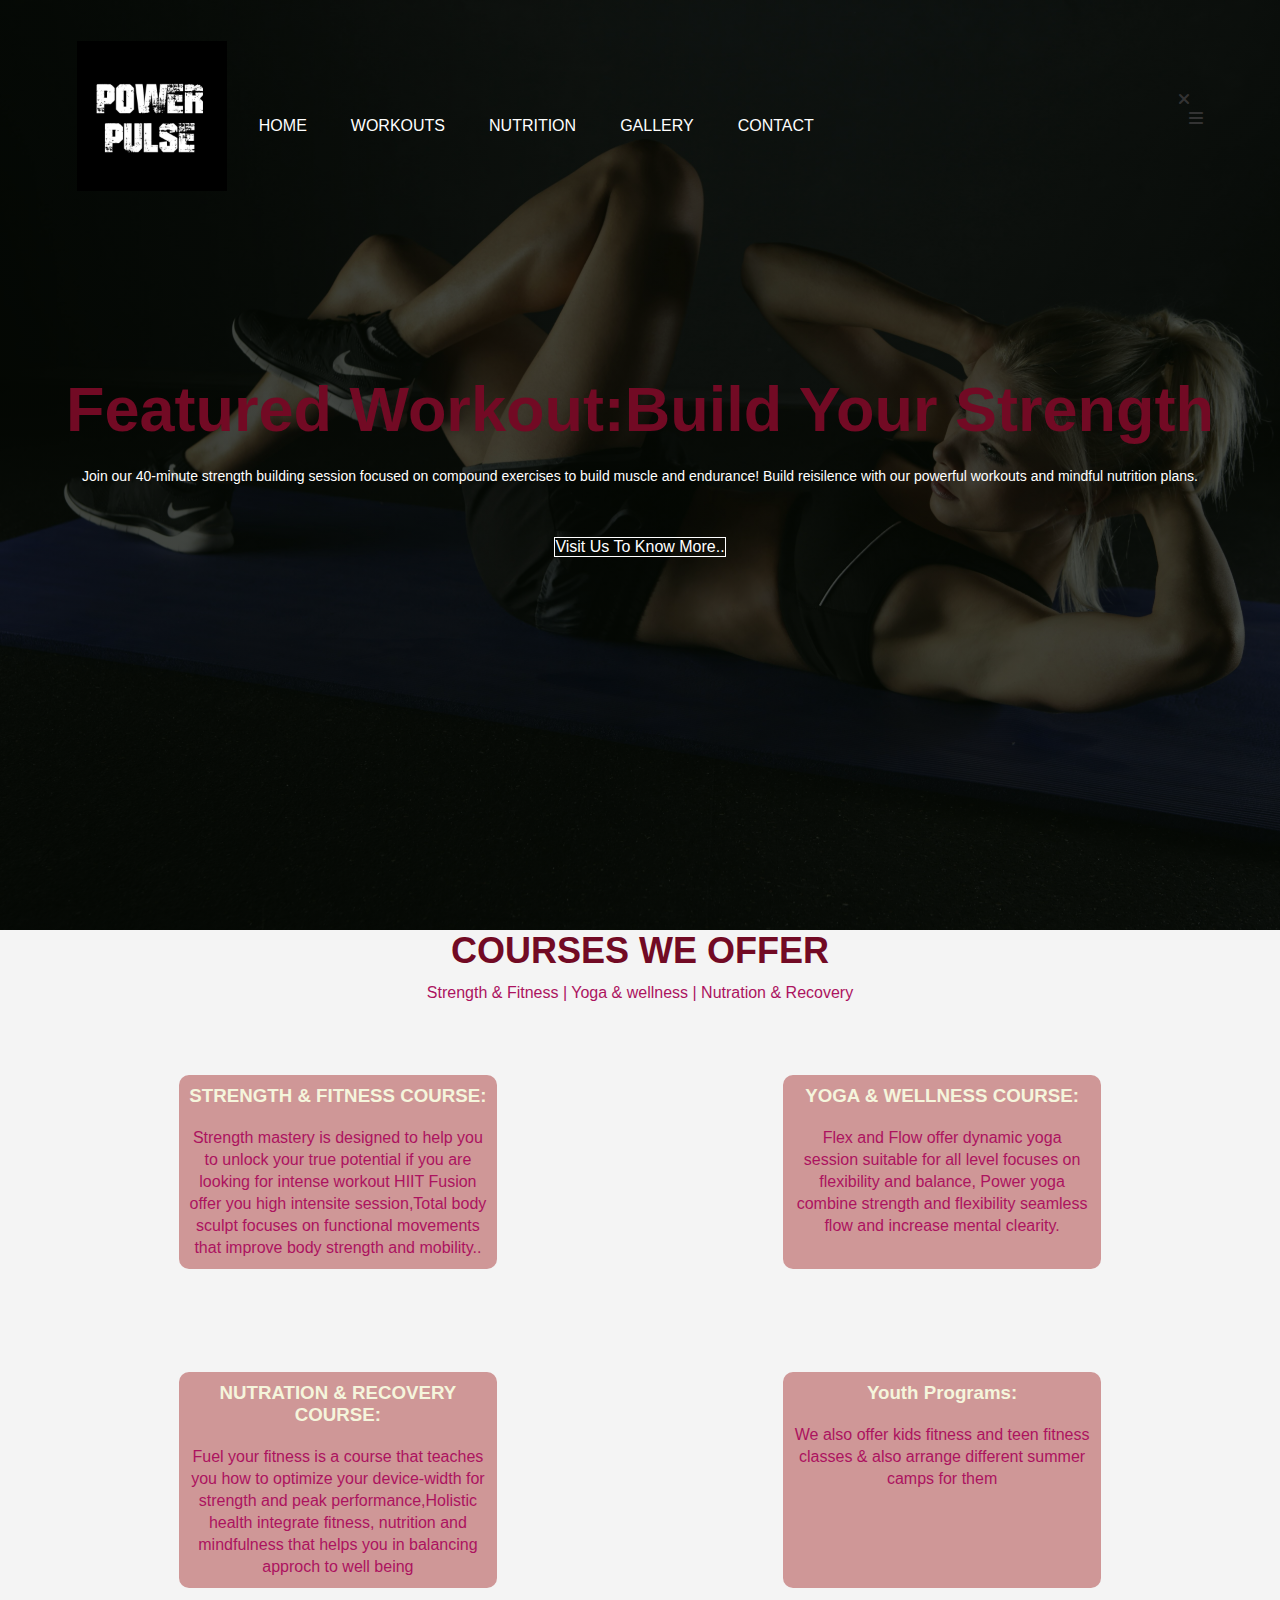
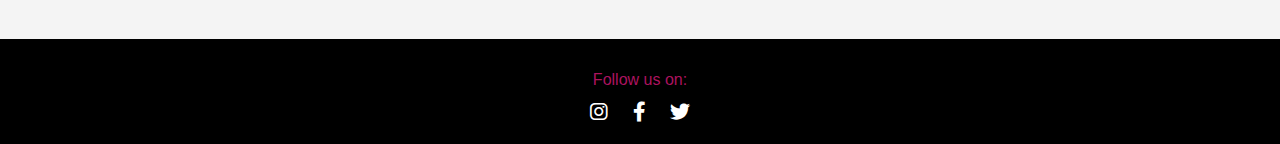
<file: index.html>
<!DOCTYPE html>
<html lang="en">
<head>
    <meta charset="UTF-8">
    <meta name="viewport" content="width=device-width, initial-scale=1.0">
    <title>Power Pulse</title>
    <link rel="stylesheet"href="style.css">
    <link rel="stylesheet" href="https://cdnjs.cloudflare.com/ajax/libs/font-awesome/6.0.0-beta3/css/all.min.css">
</head>
<body>
 <section class="header">
    <nav>
        <a href="index.html"><img src="channels4_profile.jpg"></a>
        <div class="nav-links" id="nav-links">
            <i id="menu-icon" class="fas fa-times" onclick="hideMenu()"></i>
            <ul>
                <li><a href="index.html">HOME</a></li>
                <li><a href="workout.html">WORKOUTS</a></li>
                <li><a href="nutrition.html">NUTRITION</a></li>
                <li><a href="photos.html">GALLERY</a></li>
                <li><a href="contact.html">CONTACT</a></li>
                
            </ul>
        </div>
        <i id="menu-icon" class="fas fa-bars" aria-hidden="true" onclick="showMenu()"></i>
    </nav>
      <div class='text-box'>
    <h1>Featured Workout:Build Your Strength</h1>
 <p>Join our 40-minute strength building session focused on compound exercises to build muscle and endurance!
 Build reisilence with our powerful workouts and mindful nutrition plans.
</p>
<a href="" class="hero-btn">Visit Us To Know More..</a>
   </div> 

 </section>
 <section class="course">
    <h1>COURSES WE OFFER</h1>
    <p>Strength & Fitness | Yoga & wellness | Nutration & Recovery</p>
    <div class="row">
        <div class="course-col">
<h3>STRENGTH & FITNESS COURSE:</h3>
<p> Strength mastery is designed to help you to unlock your true potential
    if you are looking for intense workout HIIT Fusion offer you high intensite
    session,Total body sculpt focuses on functional movements that improve body strength
    and mobility..
</p>
 </div>
<div class="course-col">
<h3>YOGA & WELLNESS COURSE:</h3>
<p>Flex and Flow offer dynamic yoga session suitable for all level focuses on
    flexibility and balance, Power yoga combine strength and flexibility
    seamless flow and increase mental clearity.
</p>
</div>
<div class="course-col">
<h3>NUTRATION & RECOVERY COURSE:</h3>
<p>Fuel your fitness is a course that teaches you how to optimize your device-width
    for strength and peak performance,Holistic health integrate fitness, nutrition 
    and mindfulness that helps you in balancing approch to well being
</p>
</div>
<div class="course-col">
<h3>Youth Programs:</h3>
<p>We also offer kids fitness and teen fitness classes & also arrange different
    summer camps for them
</p>
</div>
        </div>


    
 </section>
 <footer>
    <p>Follow us on: </p>
    <a href="#"><i class="fab fa-instagram"></i></a>
    <a href="#"><i class="fab fa-facebook-f"></i></a>   
    <a href="#"><i class="fab fa-twitter"></i></a>
</footer>

</body>
</html>
</file>
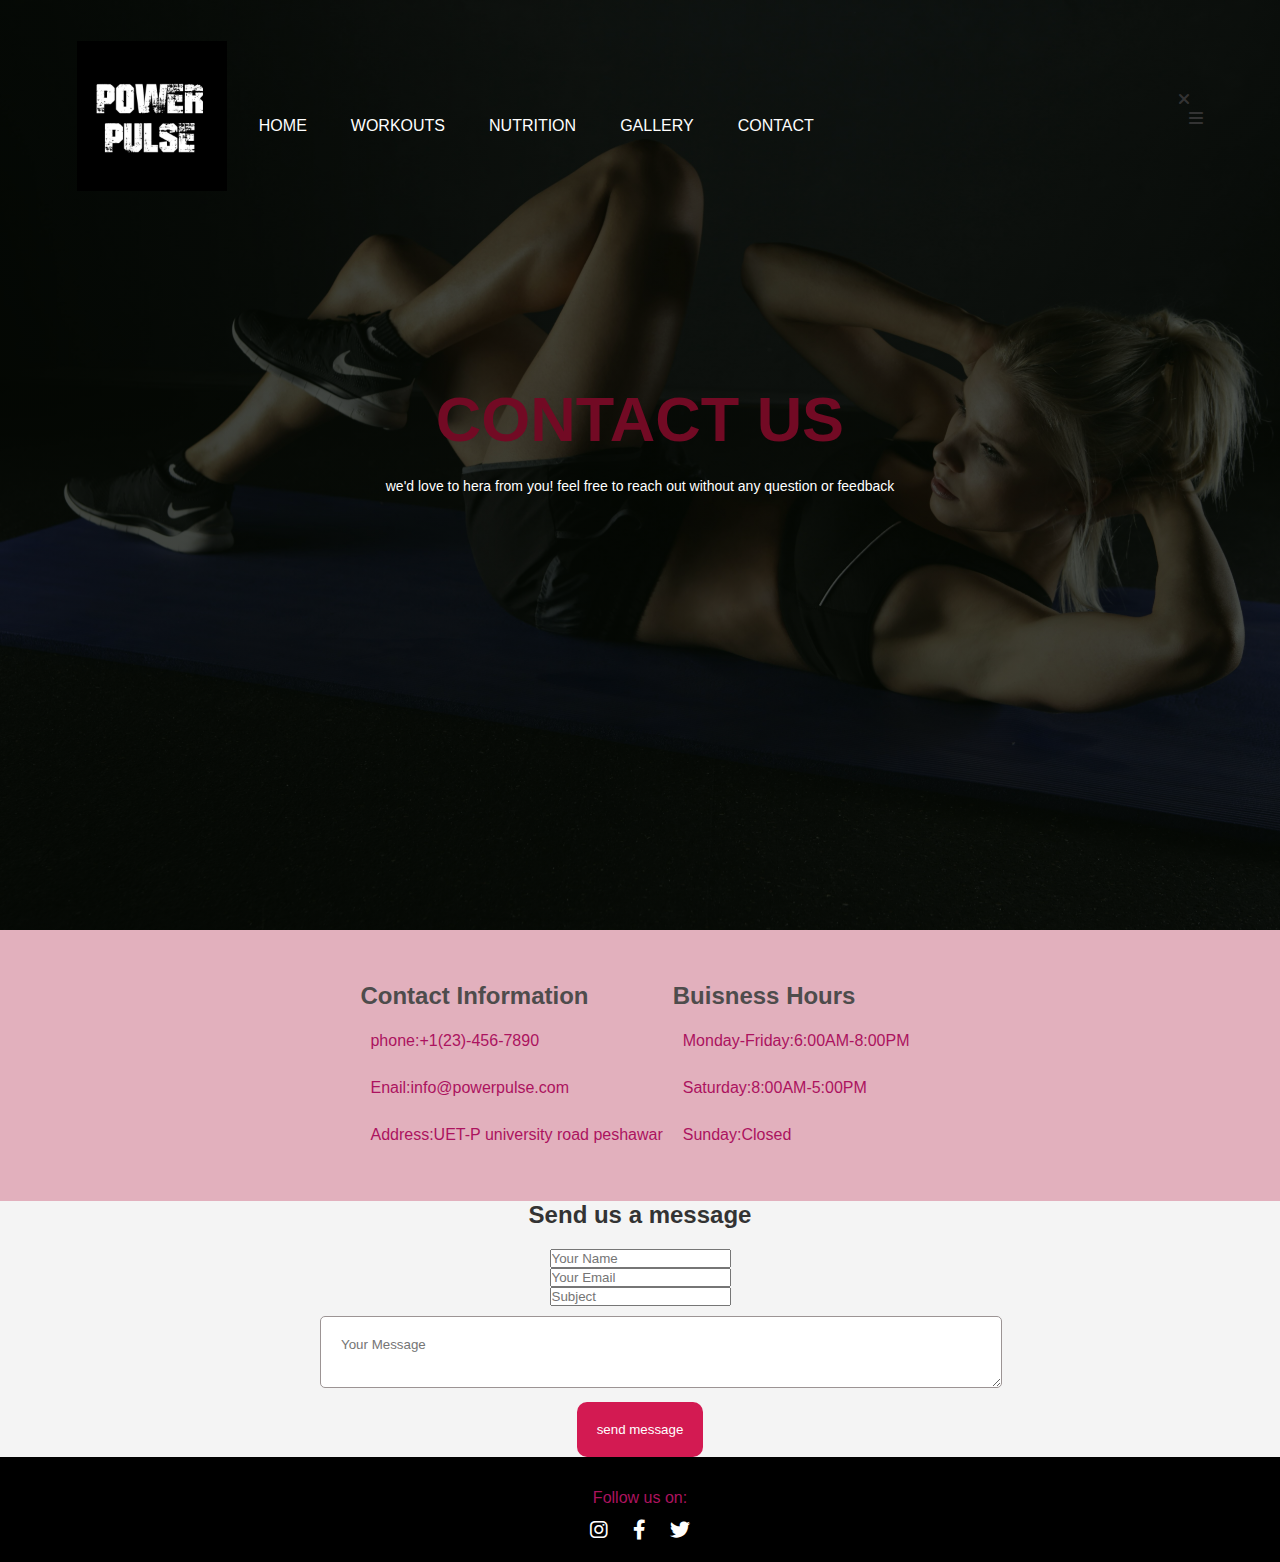
<file: contact.html>
<!DOCTYPE html>
<html lang="en">
<head>
    <meta charset="UTF-8">
    <meta name="viewport" content="width=device-width, initial-scale=1.0">
    <title>Power Pulse</title>
    <link rel="stylesheet"href="style.css">
    <link rel="stylesheet" href="https://cdnjs.cloudflare.com/ajax/libs/font-awesome/6.0.0-beta3/css/all.min.css">
</head>
<body>
 <section class="header">
    <nav>
        <a href="index.html"><img src="channels4_profile.jpg"></a>
        <div class="nav-links" id="nav-links">
            <i id="menu-icon" class="fas fa-times" onclick="hideMenu()"></i>
            <ul>
                <li><a href="index.html">HOME</a></li>
                <li><a href="workout.html">WORKOUTS</a></li>
                <li><a href="nutrition.html">NUTRITION</a></li>
                <li><a href="photos.html">GALLERY</a></li>
                <li><a href="contact.html">CONTACT</a></li>
                
            </ul>
        </div>
        <i id="menu-icon" class="fas fa-bars" aria-hidden="true" onclick="showMenu()"></i>
    </nav>
    <div class='text-box'>
    
        <h1>CONTACT US</h1>
        <p>we'd love to hera from you! feel free to reach out without
            any question or feedback
        </p>
    </div>
 </section>
 <section class="contact-info">
    <div class="row">
        <div class="contact-col">
            <h2>Contact Information</h2>
            <p><strong> phone:</strong>+1(23)-456-7890</p>
            <p><strong>Enail:</strong>info@powerpulse.com</p>
            <p><strong>Address:</strong>UET-P university road peshawar</p>
        </div>
        <div class="contact-col">
<h2>Buisness Hours</h2>
<p><strong>Monday-Friday:</strong>6:00AM-8:00PM</p>
<p><strong>Saturday:</strong>8:00AM-5:00PM</p>
<p><strong>Sunday:</strong>Closed</p>
        </div>
    </div>
 </section>
 <section class="contact-form">
<h2>Send us a message</h2>
<form action="#">
    <div class="form-group">
   <input type="text"  placeholder="Your Name" required>
    </div>
    <div class="form-group">
   <input type="email"name="email" placeholder="Your Email" required></div>
   <div class="form-group">
   <input type="text"name="subject" placeholder="Subject" required></div>
   <div class="form-group">
   <textarea name="message" placeholder="Your Message" required></textarea></div>
   <button type="submit">send message</button>
</form>
   </div>
</section>
<footer>
    <p>Follow us on: </p>
    <a href="#"><i class="fab fa-instagram"></i></a>
    <a href="#"><i class="fab fa-facebook-f"></i></a>   
    <a href="#"><i class="fab fa-twitter"></i></a>
</footer>
</body>
</html>
</file>
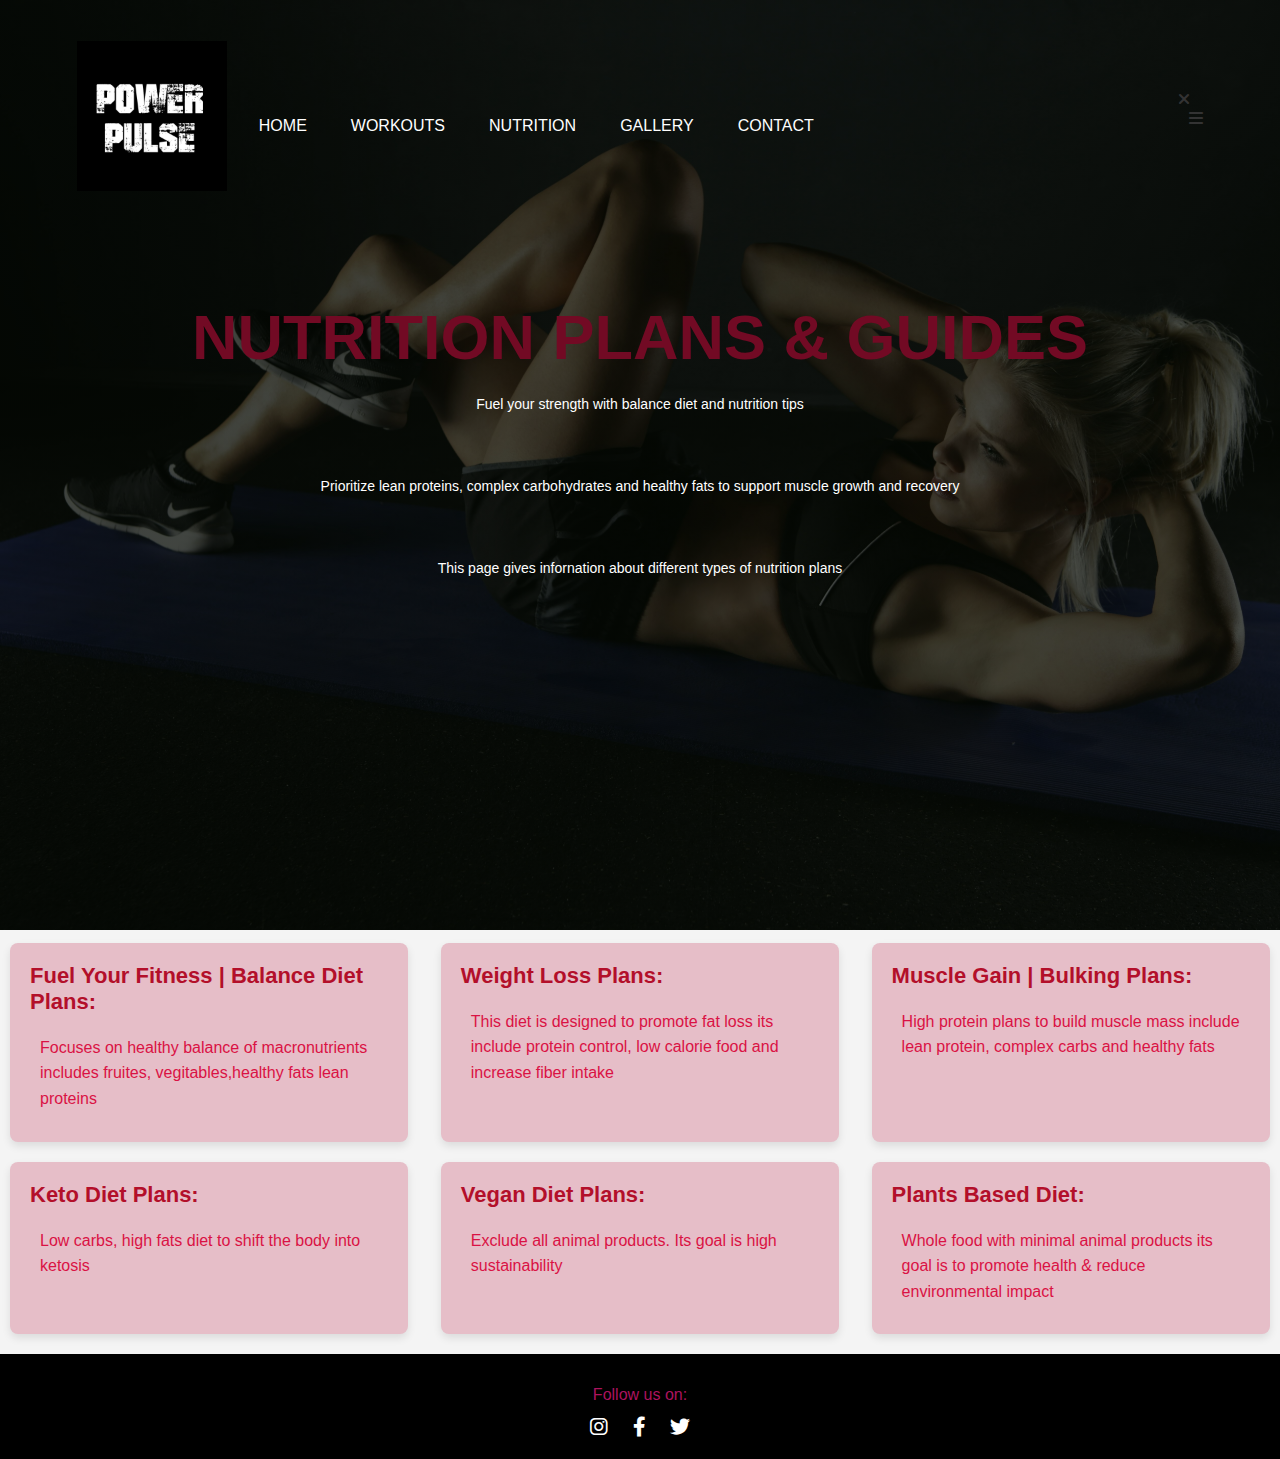
<file: nutrition.html>
<!DOCTYPE html>
<html lang="en">
<head>
    <meta charset="UTF-8">
    <meta name="viewport" content="width=device-width, initial-scale=1.0">
    <title>Power Pulse</title>
    <link rel="stylesheet"href="style.css">
    <link rel="stylesheet" href="https://cdnjs.cloudflare.com/ajax/libs/font-awesome/6.0.0-beta3/css/all.min.css">
</head>
<body>
 <section class="header">
    <nav>
        <a href="index.html"><img src="channels4_profile.jpg"></a>
        <div class="nav-links" id="nav-links">
            <i id="menu-icon" class="fas fa-times" onclick="hideMenu()"></i>
            <ul>
                <li><a href="index.html">HOME</a></li>
                <li><a href="workout.html">WORKOUTS</a></li>
                <li><a href="nutrition.html">NUTRITION</a></li>
                <li><a href="photos.html">GALLERY</a></li>
                <li><a href="contact.html">CONTACT</a></li>
                
            </ul>
        </div>
        <i id="menu-icon" class="fas fa-bars" aria-hidden="true" onclick="showMenu()"></i>
    </nav>
   <div class='text-box'>
    <h1>NUTRITION PLANS & GUIDES</h1>
    <p>Fuel your strength with balance diet and nutrition tips</p>
   
   <p>Prioritize lean proteins, complex carbohydrates and healthy fats to support muscle growth and recovery</p>
   <p>This page gives infornation about different types of nutrition plans</p>
   </div>
 </section>
 <div class="row">
   <div class="nutrition-col">
    <h2>Fuel Your Fitness | Balance Diet Plans:</h2>
    <p>Focuses on healthy balance of macronutrients includes fruites, vegitables,healthy fats lean proteins</p>
    </div>
    <div class="nutrition-col">
        <h2>Weight Loss Plans:</h2>
        <p>This diet is designed to promote fat loss its include protein control, low calorie food
            and increase fiber intake
        </p>
    </div>
    <div class="nutrition-col">
        <h2>Muscle Gain | Bulking Plans:</h2>
        <p>High protein plans to build muscle mass include lean protein, complex carbs and healthy fats </p>
    </div>
    <div class="nutrition-col">
        <h2>Keto Diet Plans:</h2>
        <p>Low carbs, high fats diet to shift the body into ketosis</p>
    </div>
    <div class="nutrition-col">
        <h2>Vegan Diet Plans:</h2>
        <p>Exclude all animal products. Its goal is high sustainability</p>
    </div>
    <div class="nutrition-col">
        <h2>Plants Based Diet: </h2>
        <p>Whole food with minimal animal products its goal is to promote
            health & reduce environmental impact
        </p>

    </div>
   </div>
   <footer>
    <p>Follow us on: </p>
    <a href="#"><i class="fab fa-instagram"></i></a>
    <a href="#"><i class="fab fa-facebook-f"></i></a>   
    <a href="#"><i class="fab fa-twitter"></i></a>
</footer>
</body>
</html>
</file>
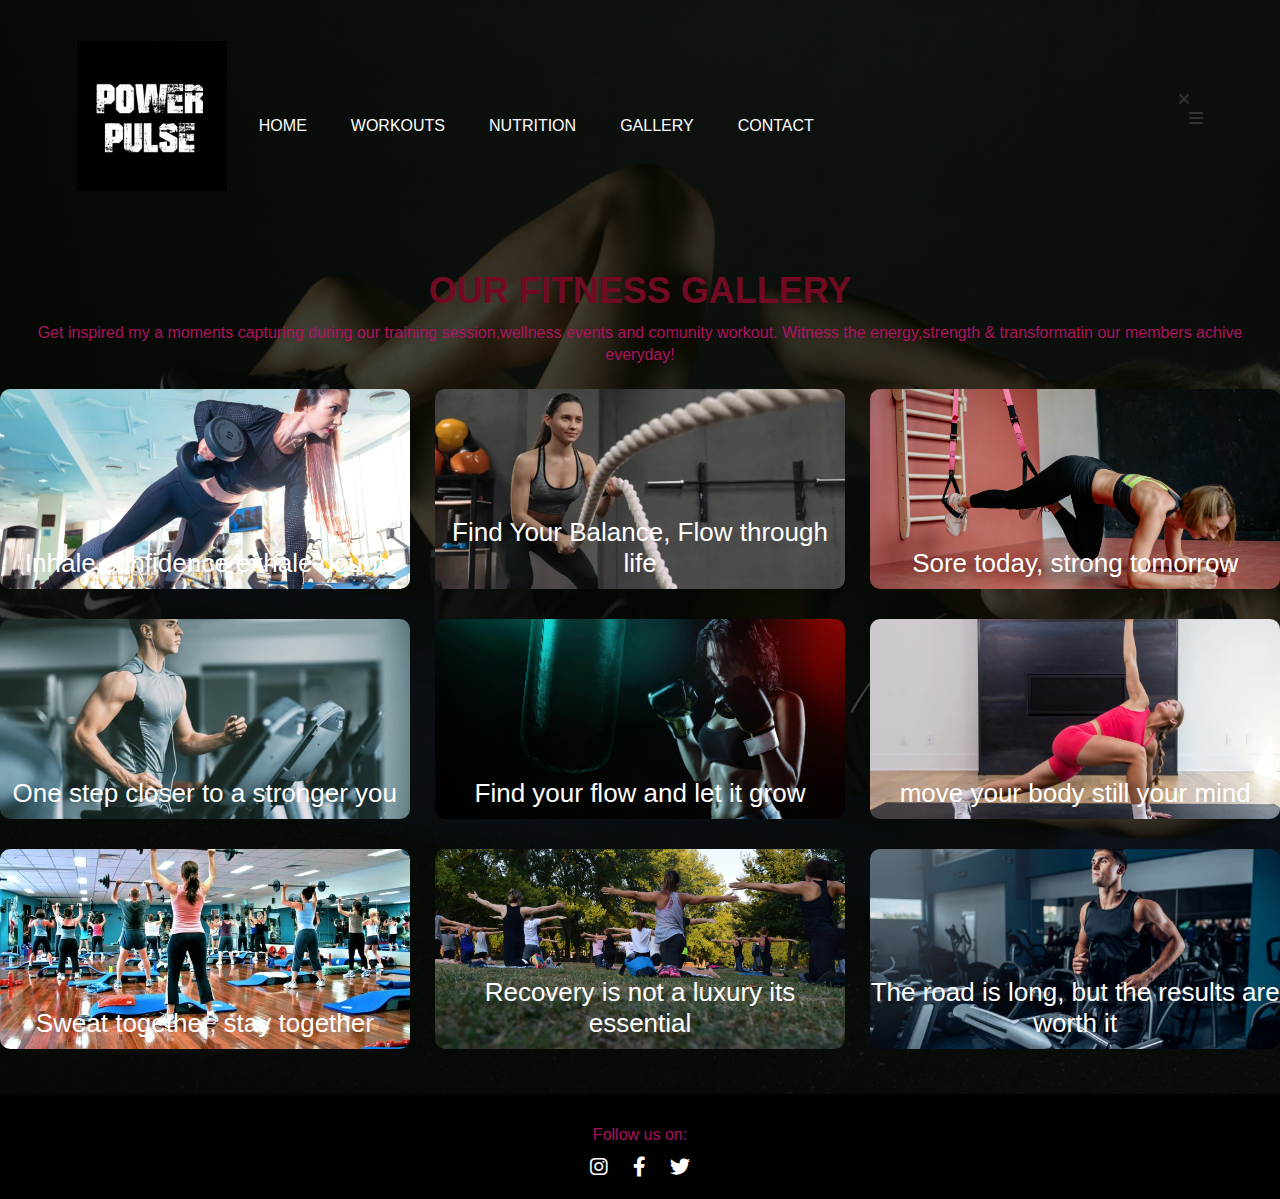
<file: photos.html>
<!DOCTYPE html>
<html lang="en">
<head>
    <meta charset="UTF-8">
    <meta name="viewport" content="width=device-width, initial-scale=1.0">
    <title>Power Pulse</title>
    <link rel="stylesheet"href="style.css">
    <link rel="stylesheet" href="https://cdnjs.cloudflare.com/ajax/libs/font-awesome/6.0.0-beta3/css/all.min.css">
</head>
<body>
 <section class="header">
    <nav>
        <a href="index.html"><img src="channels4_profile.jpg"></a>
        <div class="nav-links" id="nav-links">
            <i id="menu-icon" class="fas fa-times" onclick="hideMenu()"></i>
            <ul>
                <li><a href="index.html">HOME</a></li>
                <li><a href="workout.html">WORKOUTS</a></li>
                <li><a href="nutrition.html">NUTRITION</a></li>
                <li><a href="photos.html">GALLERY</a></li>
                <li><a href="contact.html">CONTACT</a></li>
                
            </ul>
        </div>
    
    
    <i id="menu-icon" class="fas fa-bars" aria-hidden="true" onclick="showMenu()"></i>
    </nav>
    <div class=photos-header>
        <h1>OUR FITNESS GALLERY</h1>
        <p>Get inspired my a moments capturing during our training session,wellness events and comunity
            workout. Witness the energy,strength & transformatin our members achive everyday!
        </p>
    </div>
        
<div class="row">
    <div class="photos-col" style="background-image: url(pexels-thelazyartist-2247179.jpg)">
        <!-- <img src="images/pexels-photo-416778.jpeg" alt="workout picture" class="img"> -->
        <div class="layer">
            <h3>Inhale confidence exhale doubt</h3>
        </div>
    </div>
    
     <div class="photos-col" style="background-image: url(depositphotos_480489888-stock-photo-portrait-fitness-woman-heavy-ropes.jpg)">
        <!-- <img src="images/pexels-bohlemedia-963697.jpg" alt="workout picture"> -->
        <div class="layer">
            <h3>Find Your Balance, Flow through life</h3>
        </div>
    </div>
    <div class="photos-col" style="background-image: url(pexels-yankrukov-8436148.jpg)">

        <div class="layer">
            <h3>Sore today, strong tomorrow</h3>
        </div>
    
    </div>
<div class="photos-col"style="background-image: url(young-man-sportswear-running-on-600nw-435565456.webp)">
    <alt="workout picture>
    <div class="layer">
        <h3>One step closer to a stronger you</h3>
    </div>
</div>

<div class="photos-col"style="background-image: url(pexels-pixabay-163351.jpg)">
    <alt="workout picture>
    <div class="layer">
        <h3>Find your flow and let it grow</h3>
    </div>
</div>

<div class="photos-col"style="background-image: url(mobility-workout-spider-steps-scaled.webp)" >
    <alt="workout picture>
    <div class="layer">
        <h3>move your body still your mind</h3>
    </div>
</div>
<div class="photos-col"style="background-image: url(Barbell_Group_Fitness_Class2-e1545048979474.jpg)">
   <alt="workout picture>
    <div class="layer">
        <h3>Sweat together, stay together</h3>
    </div>
</div>
<div class="photos-col"style="background-image: url(pexels-rui-dias-469842-1472887.jpg)">
    <alt="workout picture>
    <div class="layer">
        <h3>Recovery is not a luxury its essential</h3>
    </div>
</div>
<div class="photos-col"style="background-image: url(best-cardio-for-weight-loss-img.jpg)">
    <alt="workout picture>
    <div class="layer">
        <h3>The road is long, but the results are worth it</h3>
    </div>
</div>
    
    </div>
</section>
<footer>
    <p>Follow us on: </p>
    <a href="#"><i class="fab fa-instagram"></i></a>
    <a href="#"><i class="fab fa-facebook-f"></i></a>   
    <a href="#"><i class="fab fa-twitter"></i></a>
</footer>

    
       




    
</body>
</html>
</file>
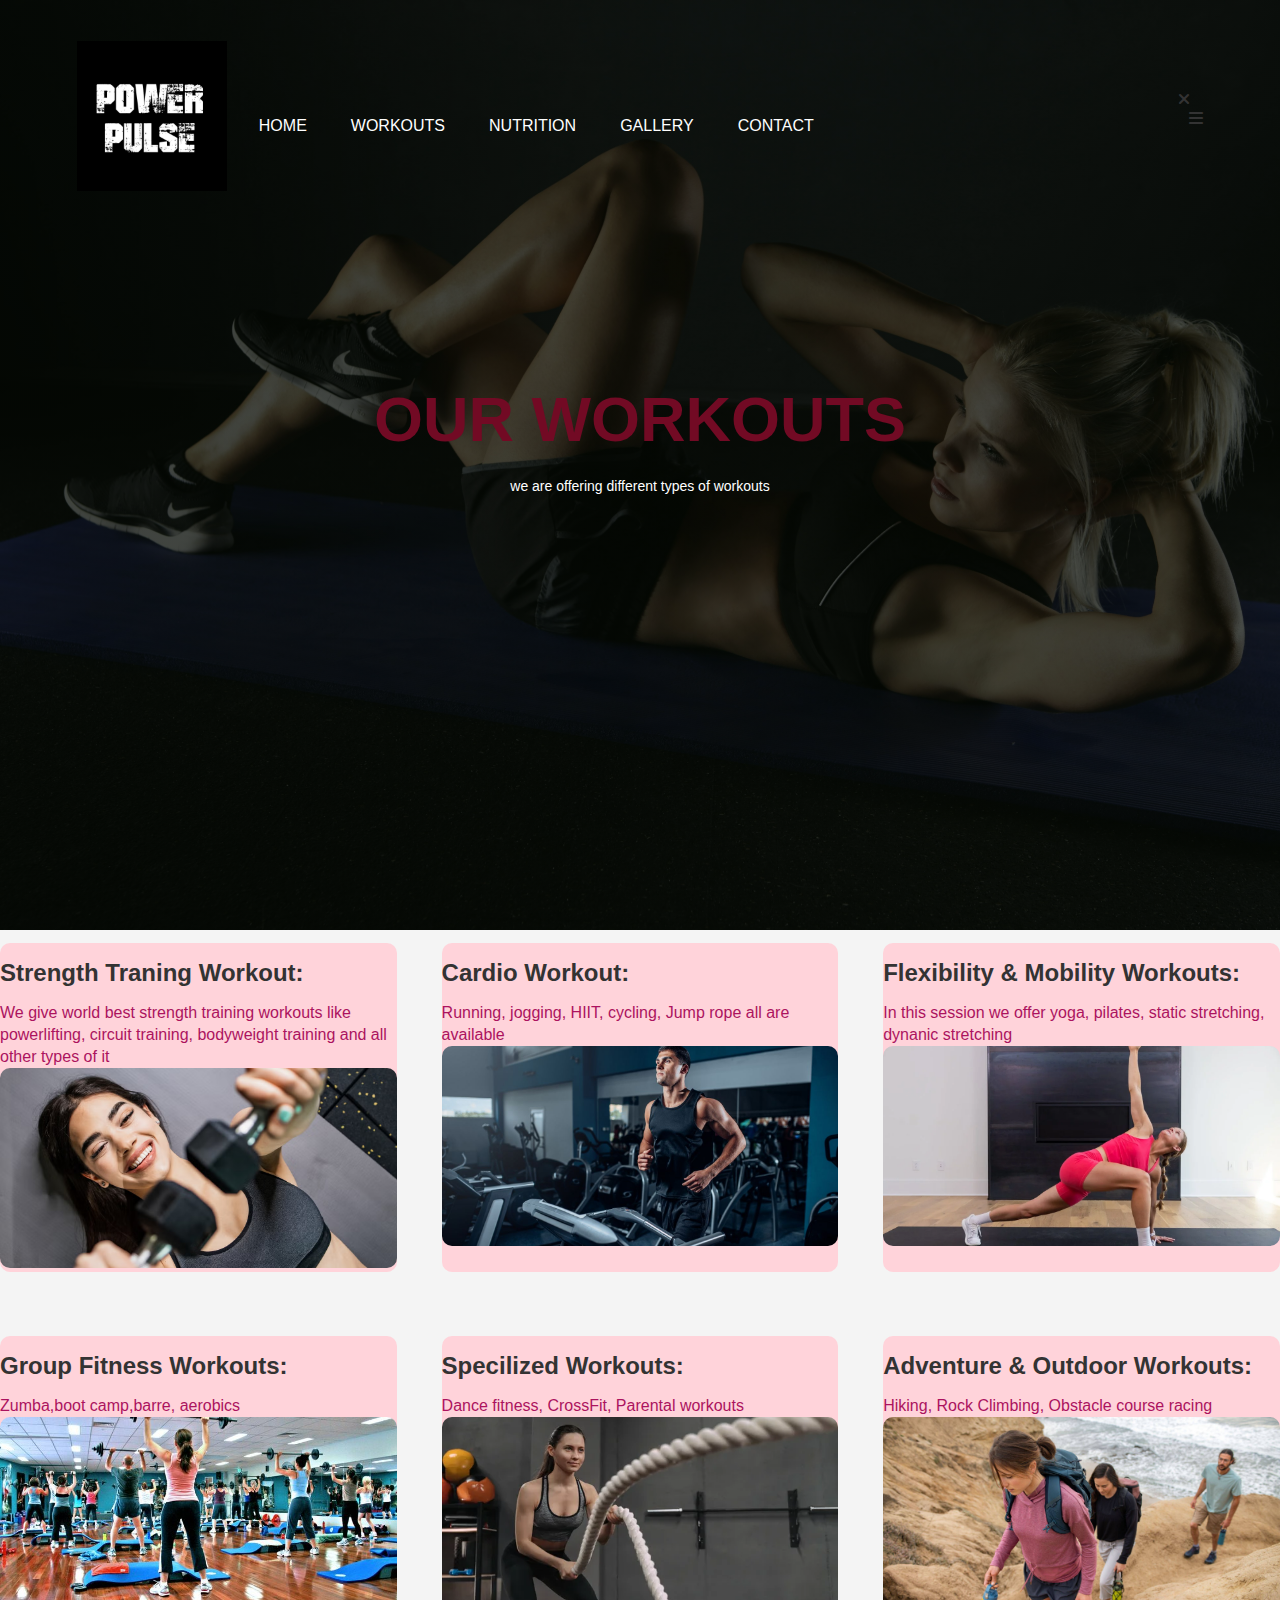
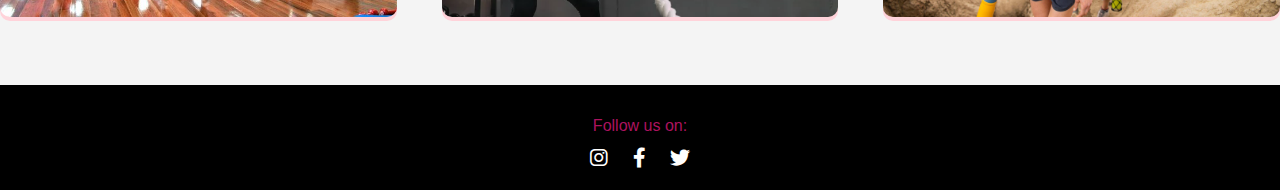
<file: workout.html>
<!DOCTYPE html>
<html lang="en">
<head>
    <meta charset="UTF-8">
    <meta name="viewport" content="width=device-width, initial-scale=1.0">
    <title>Power Pulse</title>
    <link rel="stylesheet"href="style.css">
    <link rel="stylesheet" href="https://cdnjs.cloudflare.com/ajax/libs/font-awesome/6.0.0-beta3/css/all.min.css">
</head>
<body>
 <section class="header">
    <nav>
        <a href= "index.html"><img src="channels4_profile.jpg"></a>
        <div class="nav-links" id="nav-links">
            <i id="menu-icon" class="fas fa-times" onclick="hideMenu()"></i>
            <ul>
                <li><a href="index.html">HOME</a></li>
                <li><a href="workout.html">WORKOUTS</a></li>
                <li><a href="nutrition.html">NUTRITION</a></li>
                <li><a href="photos.html">GALLERY</a></li>
                <li><a href="contact.html">CONTACT</a></li>
                
            </ul>
        </div>
        <i id="menu-icon" class="fas fa-bars" aria-hidden="true" onclick="showMenu()"></i>
    </nav>
    <div class='text-box'>
    
        <h1>OUR WORKOUTS</h1>
        <p>we are offering different types of workouts</p>
    </div>
 </section>
<div class="row">
            <div class="workout-col">
                <h2>Strength Traning Workout:</h2>
                <p>We give world best strength training workouts like powerlifting, circuit training, bodyweight
                    training and all other types of it
                </p>
                <img src="gym-workout-66d087d56ef90.avif" alt="Strength training workout">
            </div>
            <div class="workout-col">
                <h2>Cardio Workout:</h2>
                <p>Running, jogging, HIIT, cycling, Jump rope all are available</p>
                <img src="best-cardio-for-weight-loss-img.jpg" alt="cardio workout">
            </div>
            <div class="workout-col">
                <h2>Flexibility & Mobility Workouts:</h2>
               <p>In this session we offer yoga, pilates, static stretching, dynanic stretching</p>
               <img src="mobility-workout-spider-steps-scaled.webp">
            </div>
            <div class="workout-col">
                <h2>Group Fitness Workouts:</h2>
               <p>Zumba,boot camp,barre, aerobics</p>
               <img src="Barbell_Group_Fitness_Class2-e1545048979474.jpg">
            </div>
        <div class="workout-col">
                <h2>Specilized Workouts:</h2>
               <p>Dance fitness, CrossFit, Parental workouts</p>
               <img src="depositphotos_480489888-stock-photo-portrait-fitness-woman-heavy-ropes.jpg">
            </div>
            <div class="workout-col">
                <h2>Adventure & Outdoor Workouts:</h2>
               <p>Hiking, Rock Climbing, Obstacle course racing</p>
               <img src="download.jfif">
            </div>

            
        </div>
        <footer>
            <p>Follow us on: </p>
            <a href="#"><i class="fab fa-instagram"></i></a>
            <a href="#"><i class="fab fa-facebook-f"></i></a>   
            <a href="#"><i class="fab fa-twitter"></i></a>
        </footer>
        
</body>
</html>
</file>
<file: style.css>
*{
    margin:0;
    padding:0;
    font-family: Verdana, Geneva, Tahoma, sans-serif ;}
    /*home*/
    .header {
        min-height: 100vh;
        width: 100%;
        background-image: linear-gradient(rgba(4,9,3,0.7),rgba(4,9,3,0.7)),
        url(pexels-photo-416778.jpeg);
        background-position: center;
        background-size: cover;
        position: relative;
        

    }
    
   
nav {
    display: flex;
    padding: 2% 6%;
    justify-content: space-between;
    align-items: center;

}
nav img {
    width: 150px;
}
.nav-links {
    flex: 1;
    text-align: right;
}
.nav-links ul li {
    display: inline-block;
    list-style: none;
    padding: 8px 12px;
    position: relative;

}
.nav-links ul li a {
    text-decoration: none;
    color: white;
    font-size: 13px;
}
.nav-links ul li::after{
    content: '';
    width:0;
    height: 2px;
    background: #f43665;
    display: block;
    margin: auto;
    transition: 0.5s;
}
.nav-links ul li:hover::after {
    width: 100%;}
    .text-box{
        width: 90%;
        color: white;
        position: absolute;
        top:50%;
        left: 50%;
        transform: translate(-50%,-50%);
        text-align: center;
    }
    .text-box h1 {
        font-size: 63px;

    }
    .text-box p {
        font-size: 14px;
        margin: 10px 0 40px;
        color:rgb(255, 255, 255);
    }
    .hero-btn{
        display: inline-block;
        text-decoration: none;
        color: white;
        border: 1px solid white;
        font-size: 16px;
        background: transparent;
        position: relative;
        cursor: pointer;

    }
    .hero-btn:hover{
        border:1px;
        background: #f43665;
        transition: 1s;

    }
    nav .fa{
        display: none;
    }
    @media(max-width:700px){
        .text-box h1{
            font-size:20px;
        }
        .nav-links ul li{
            display: block;
        }
        .nav-links{
            position: absolute;
            background: #f43665;
            height:100vh;
            width: 200px;
            top:0;
            right:-200px;
            text-align: left;
            z-index: 2;
        }
        nav .fa{
            display: block;
            color:white;
            margin:10px;
            font-size: 22px;
            cursor:pointer;
        }
        .nav-links ul{
            padding: 30px;
        }
    }
    .course{
        padding: top 100px; ;
        margin:auto;
        width: 80%;
        text-align: center;
    }
    h1{
        font-size: 36px;
        font-weight: 600;
        color: #720a24;
    }
    p{
        font: size 14px; 
        font-weight: 300;
        color: rgb(172, 19, 95);
        line-height: 22px;
        padding: 10px;
    }
    .row{
        margin-top: 1%;
        display: flex;
        justify-content: space-between;
    }
    .course-col{
        flex-basis: 31%;
        background-color: rgb(207, 151, 151);
        border-radius: 10px;
        margin: 5%;
        padding-bottom: 20px 12px;
        box-sizing: border-box;
        transition: 0.5s;

    }
    h3 {
        text-align:center;
        font-weight: 600px;
        margin:10px 0;
        color:rgb(172, 19, 95);

    }
    .course-col:hover{
        box-shadow: 0 0 20px 0px rgba(0,0, 0,0.2);
    }
    @media(max-width:700px){
        .row{
            flex-direction: column;
        }
    }
    /*photos sec*/
    
    
.photos-header{
        width:100%;
        
        margin: auto;
        text-align: center;
        padding-top: 50px;
    }


.photos-col{
        /* background-image: url(images/pexels-photo-416778.jpeg); */
        background-position: center;
        background-size: cover;
        width: 500px;
        height: 200px;
        flex-basis: 32%;
        border-radius: 10px;
        margin-bottom: 30px;
        position: relative;
        overflow: hidden;

    }
/* .photos-col img{
    width: 100%;
    display: block;
    height: 100%;
} */

.layer{
    background: transparent;
    height:100%;
    width:100%;
    position:absolute;
    top:0;
    left:0;
    transition: 0.5;
}
h3{
    color:beige
}


.layer:hover{
    background: rgba(0, 0, 0, 0.562);
    transition: ease-in;
    transition-duration: 200ms;
}

.layer h3{
    font-weight: 500;
    width: 100%;
    color: white;
    font-size: 26px;
    bottom: 0;
    left:50%;
    transform: translateX(-50%);
    position: absolute;

}
.layer:hover h3{
    /* bottom: 49%; */
    opacity: 1;

} 
.row{
    display: flex;
    flex-wrap: wrap;
    justify-content: space-between;
    margin: 20px, 0;
}

/*Workout section*/
.workout{
    width: 80%;
    margin: auto;
    text-align: center;
    padding-top: 100px;
    
}
.workout-col{
    flex-basis: 31%;
    border-radius: 10px;
    margin-bottom:5% ;
    text-align: left;
    background-color: rgb(255, 211, 218);
}
.workout-col img{
    width:100%;
    height: 200px;
    object-fit: cover;
    border-radius: 10px;
}
.workout-col p{
    padding:0;
}
.workout-col h2{
    margin-top: 16px;
    margin-bottom: 15px;
    text-align: left;
}
/*nutritient sec*/
.nutrition{
    width: 80%;
    margin:50px auto;
    flex-wrap: wrap; 
    display: flex;
    justify-content: space-between;
}
.nutrition-col{
    flex-basis: 28%;
    margin-bottom: 20px;
    margin-right: 10px;
    margin-left: 10px;
    background-color: #e6bec8;
    padding: 20px;
    border-radius: 8px;
    box-shadow: 0px 4px 8px rgba(0,0, 0,0.1);
    transition: transform 0.3s ease-in-out;
}
.nutrition-col h2{
    margin-bottom:10px;
    color: rgb(179, 15, 42);
    font-size: 22px;

}
.nutrition-col p{
    line-height: 1.6;
    color: #da1244;
}
    .nutrition-col:hover{
        transform: scale(1.05);
        background-color: rgb(231, 215, 218);
    }

@media(max-width:768px){
    .nutrition-col{
        flex-basis: 100%;
    }
    .text-box h1{
        font-size: 36px;
    }
}
/* Global Styles */
body {
    margin: 0;
    padding: 0;
    font-family: Arial, sans-serif;
    background-color: #f4f4f4;
    color: #333;
}
/*home-sec*/
.header{
    background-color: #111;
    padding: 15px 0;
    text-align: center;
}
    /* background-color: 111;
    padding: 15px 0;
    text-align: center; */
.header nav{
    display: flex;
    justify-content: space-around;
    align-items: center;
}

.header img{
    width: 150px;
}

.nav-links ul{
    list-style: none;
    display: flex;
}
.nav-links ul li{
    margin-left:20px;
}
.nav-links ul li a{
    text-decoration: none;
    color: white;
    font-size: 16px;
    transition: color 0.3s ;
}

.nav-links ul li a:hover{
    color:pink;
}


/*contact-header*/
.contact-header{
    text-align: center;
    padding: 50px 0;
    background-color: #222;
    color: #fff;

}
.contect-header h1{
    margin-bottom: 10px
}

.contact-header p{
    font-size:18px ;
    margin-top:0 ;
}



/*contect info sec*/
.contact-info{
    display: flex;
    justify-content: space-around;
    padding: 40px;
    background-color: #e2b0bd;
}
.contact-info h2{
    margin-bottom: 10px;
    color: rgb(78, 76, 76)
}

.contact-info p{
    margin: 5px 0;
    font-size: 16px;
}

/* contact form section*/
.contact-form{
    text-align: center;
    margin: auto;
    width: 50%;
}
.contact-form h2{
    margin-bottom: 20px;
}

.contact-forminput,
.contact-form textarea{
    width: 100%;
    padding:20px;
    margin: 10px 0;
    border: 1px solid #9c9494;
    border-radius:5px;
    
}
.contact-form button{
    background-color: rgb(211, 26, 82);
    color:#ffffff;
    padding: 20px 20px;
    border: none;
    border-radius:10px;
    cursor:pointer;
    transition:background-color 0.3s;
}

.contact-form button:hover{
    background-color:rgb(255, 169, 184) ;
}
/*footer sec*/
footer{
    text-align: center;
    padding: 20px 0;
    background-color:rgb(0, 0, 0);
    color: white;
}


footer a{
    color:white;
    margin: 10px;
    font-size: 20px;
    transition: color 0.3s;
}

footer a:hover{
color: #f4a261;
}

/*Responsive*/
@media (max-width:768px){
    .contact-info{
        flex-direction:column ;
        align-items: center;
    }
    .contact-form{
        width: 80%;
    }
}
</file>
